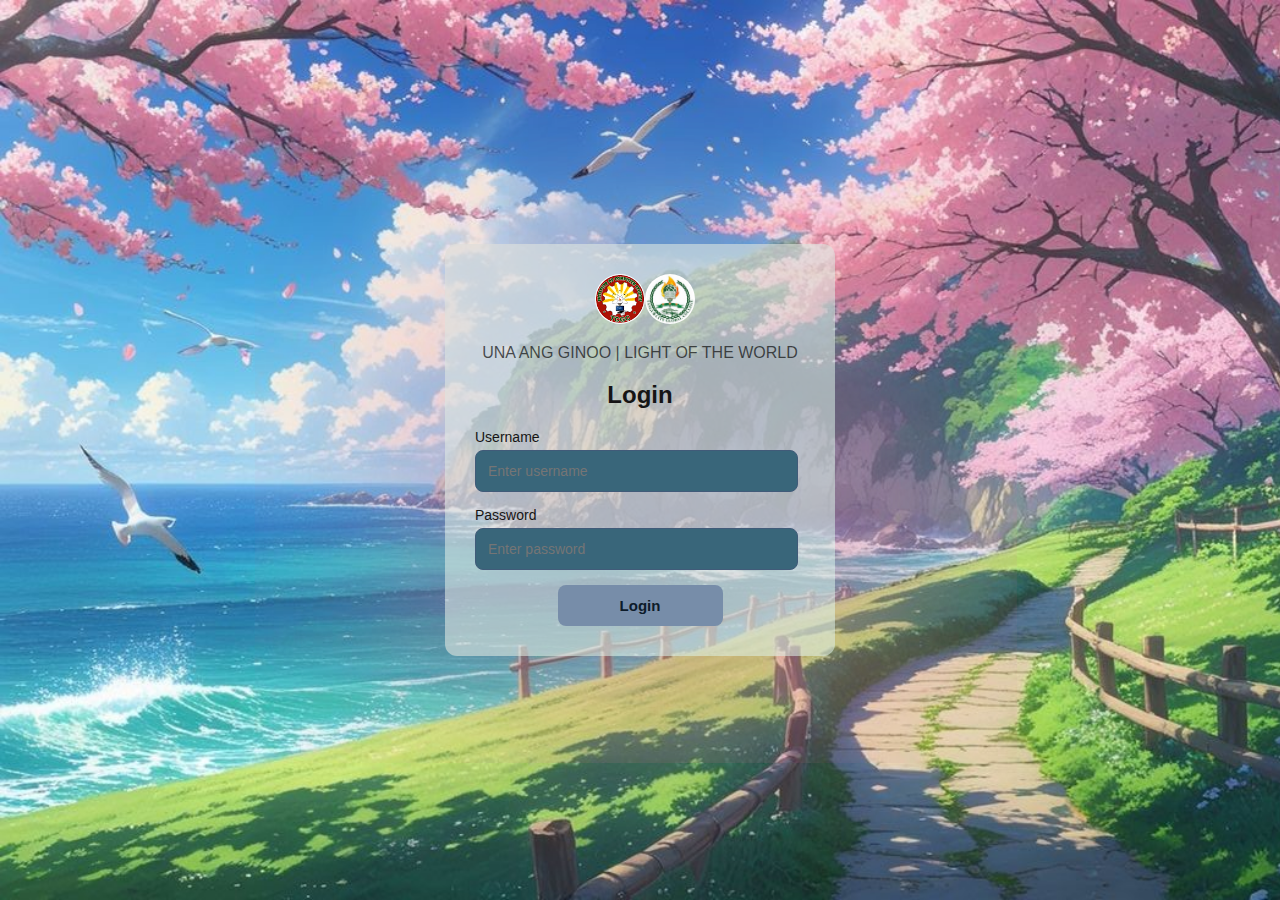
<file: index.html>
<!DOCTYPE html>
<html lang="en">
<head>
    <meta charset="UTF-8">
    <meta name="viewport" content="width=device-width, initial-scale=1.0">
    <title>Login Page</title>

    <style>
        body {
            font-family: Arial, Helvetica, sans-serif;
            display: flex;
            justify-content: center;
            align-items: center;
            height: 100vh;
            margin: 0px;
            color: rgb(22, 21, 21);
        }
        .login-box {
            background-color: rgb(221, 213, 213, 0.7);
            padding: 30px;
            width: 330px;
            border-radius: 12px;
            box-shadow: 20px 20px 1500px palevioletred; 
        } 
        h2{
            text-align:center;
            margin-bottom: 20px;
        }
        label{
            font-size: 14px;
            margin-bottom: 5px;
            display: block;
        }
        input[type="text"], input[type="password"]{
            width: 90%;
            padding:12px;
            border: 1px solid #415b79;
            background: rgb(57, 102, 122);
            color: white;
            border-radius: 8px;
            margin-bottom: 15px;
            font-size: 14px;

        }
        input:focus{
            outline: none;
            border-color: rgb(154, 162, 240);
        }
        button{
            width: 50%;
            border: none;
            padding: 12px;
            background: #778da9;
            border-radius: 8px;
            color: #0d1b2a;
            font-weight: bold;
            cursor: pointer;
            font-size: 15px;
        }
        button:hover{
            background: #e0e1dd;
        }
    </style>

</head>
<body style="background-image:url(background.jfif); background-repeat: no-repeat; background-size: cover; background-attachment: fixed;">
    <div class="login-box" >

        &nbsp;&nbsp;&nbsp;&nbsp;&nbsp;&nbsp;&nbsp;&nbsp;&nbsp;&nbsp;&nbsp;&nbsp;&nbsp;&nbsp;&nbsp;&nbsp;&nbsp;&nbsp;&nbsp;&nbsp;&nbsp;&nbsp;&nbsp;&nbsp;&nbsp;&nbsp;
    <img src="ICS.png" alt="sample image" style="border-radius: 50px; width: 50px;"><img src="logo2.0.jfif" alt="sample image" style="border-radius: 50px; width: 50px;">

        <center><p style="color: rgba(10, 10, 10, 0.7)">UNA ANG GINOO | LIGHT OF THE WORLD</p></center>
        <h2>Login</h2>

        <form action=" A personal.html" method="POST">

            <label for="username">Username</label>
            <input type="text" id="username" name="username" placeholder="Enter username" required>

            <label for="password">Password</label>
            <input type="password" name="password" placeholder="Enter password" required>

        <center><button type="submit" >Login</button></center>
        </form>

        
    </div>
    
</body>
</html>
</file>
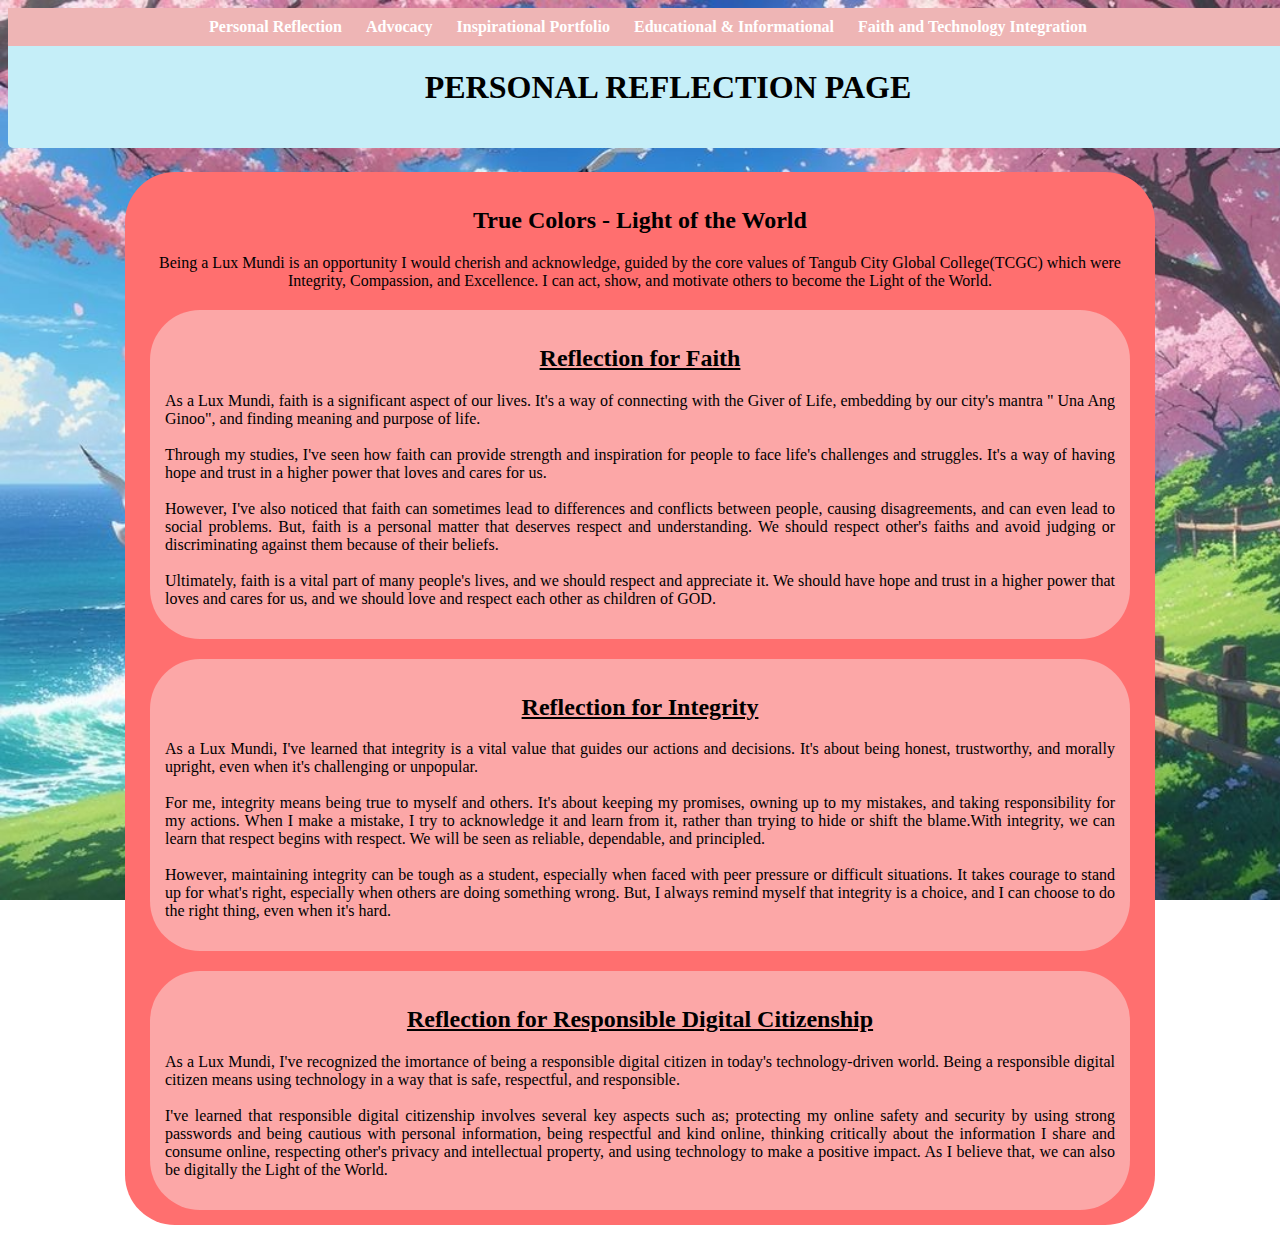
<file: A personal.html>
<!DOCTYPE html>
<html lang="en">
<head>
    <meta charset="UTF-8">
    <meta name="viewport" content="width=device-width, initial-scale=1.0">
    <title>Body of the WebPage</title>

    <link rel="stylesheet" type="text/css" href="external.css">

</head>
<body style="background-image:url(background.jfif); background-repeat: no-repeat; background-size: cover; background-attachment: fixed;">
    <div class="container">
        <h1> PERSONAL REFLECTION PAGE</h1>
    </div>

    <nav>
        <a href="A personal.html">Personal Reflection</a>
        <a href="B advocacy.html">Advocacy</a>
        <a href="C inspirational.html">Inspirational Portfolio</a>
        <a href="D educational.html">Educational & Informational</a>
        <a href="E integration.html">Faith and Technology Integration</a>
    </nav>
  
    <br><br><br><br><br><br><br><br>

    <div class="body">
        <center>
        <h2>True Colors - Light of the World</h2>
        <p>Being a Lux Mundi is an opportunity I would cherish and acknowledge, guided by the core values of Tangub City Global College(TCGC) which were Integrity, Compassion, and Excellence. I can act, show, and motivate others to become the Light of the World.</p>
        </center>

        <div class="insidebody">
        <center>
        <h2><u>Reflection for Faith</u></h2>
        </center>
        <p>
            As a Lux Mundi, faith is a significant aspect of our lives. It's a way of connecting with the Giver of Life, embedding by our city's mantra " Una Ang Ginoo", and finding meaning and purpose of life.
            <br><br>
            Through my studies, I've seen how faith can provide strength and inspiration for people to face life's challenges and struggles. It's a way of having hope and trust in a higher power that loves and cares for us.
            <br><br>
            However, I've also noticed that faith can sometimes lead to differences and conflicts between people, causing disagreements, and can even lead to social problems. But, faith is a personal matter
            that deserves respect and understanding. We should respect other's faiths and avoid judging or discriminating against them because of their beliefs.
            <br><br>
            Ultimately, faith is a vital part of many people's lives, and we should respect and appreciate it. We should have hope and trust in a higher power that loves and cares for us,
            and we should love and respect each other as children of GOD.
        </p>
        </div> 
        <div class="insidebody">
        <center>
        <h2><u>Reflection for Integrity</u></h2>
        </center>
        <p>
            As a Lux Mundi, I've learned that integrity is a vital value that guides our actions and decisions. It's about being honest, trustworthy, and morally upright, even when it's challenging or unpopular.
            <br><br>
            For me, integrity means being true to myself and others. It's about keeping my promises, owning up to my mistakes, and taking responsibility for my actions. When I make a mistake,
            I try to acknowledge it and learn from it, rather than trying to hide or shift the blame.With integrity,
            we can learn that respect begins with respect. We will be seen as reliable, dependable, and principled.
            <br><br>
            However, maintaining integrity can be tough as a student, especially when faced with peer pressure or difficult situations. It takes courage to stand up for what's right, especially when others are doing
            something wrong. But, I always remind myself that integrity is a choice, and I can choose to do the right thing, even when it's hard.
        </p>
        </div>
        <div class="insidebody">
        <center>
        <h2><u>Reflection for Responsible Digital Citizenship</u></h2>
        </center>
        <p>
            As a Lux Mundi, I've recognized the imortance of being a responsible digital citizen in today's technology-driven world. Being a responsible digital citizen means using 
            technology in a way that is safe, respectful, and responsible.
            <br><br>
            I've learned that responsible digital citizenship involves several key aspects such as; protecting my online safety and security by using strong passwords and being cautious
            with personal information, being respectful and kind online, thinking critically about the information I share and consume online, respecting other's privacy and intellectual 
            property, and using technology to make a positive impact. As I believe that, we can also be digitally the Light of the World.
        </p>
        </div>
    </div>

</body>
</html>
</file>
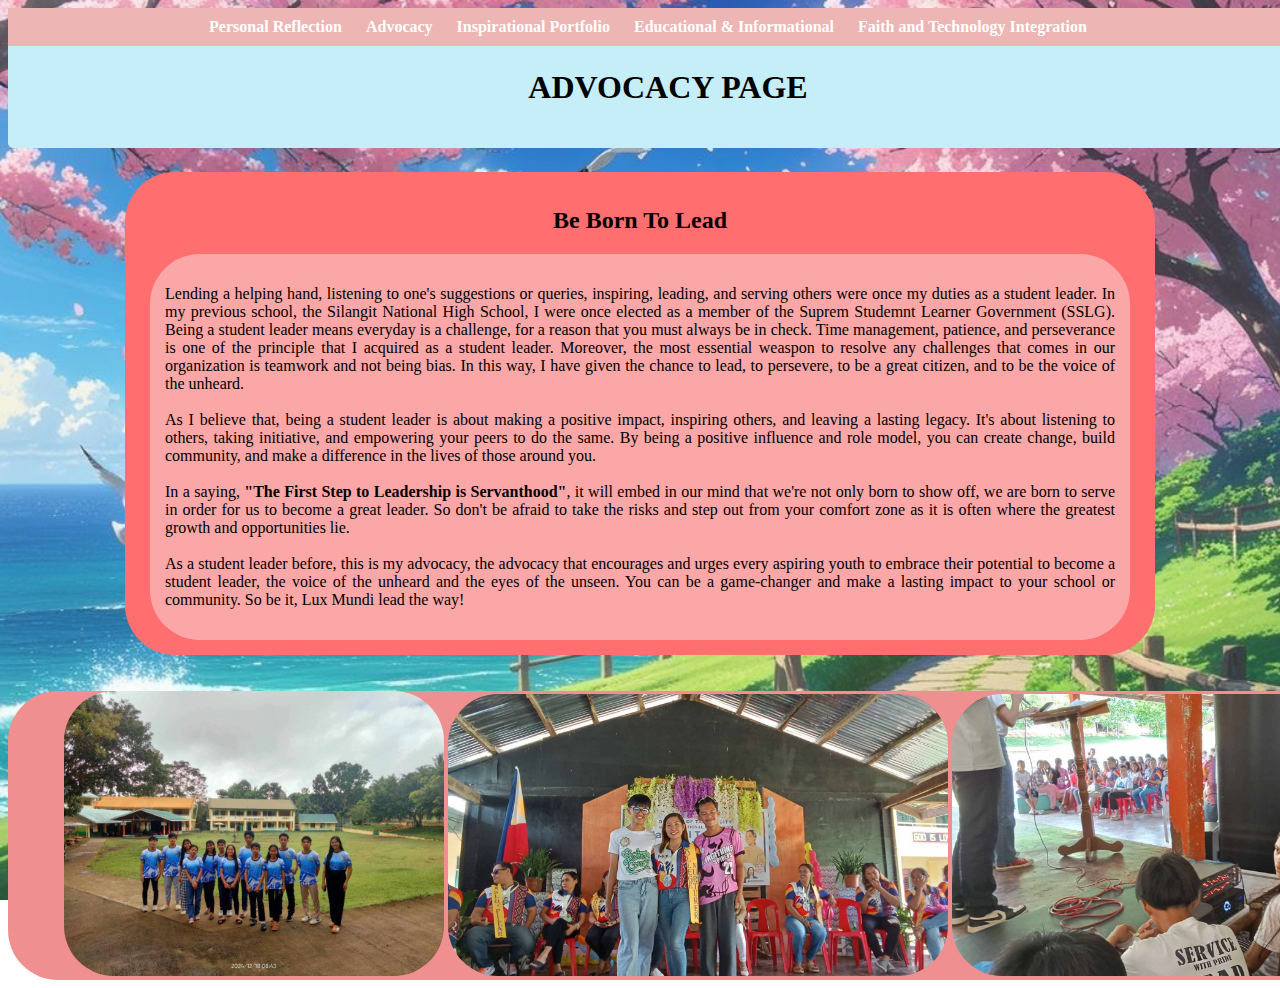
<file: B advocacy.html>
<!DOCTYPE html>
<html lang="en">
<head>
    <meta charset="UTF-8">
    <meta name="viewport" content="width=device-width, initial-scale=1.0">
    <title>Body of the WebPage</title>

<link rel="stylesheet" type="text/css" href="external.css">
   
</head>
<body style="background-image:url(background.jfif); background-repeat: no-repeat; background-size: cover; background-attachment: fixed;">
    <div class="container">
        <h1> ADVOCACY PAGE </h1>
    </div>

     <nav>
        <a href="A personal.html">Personal Reflection</a>
        <a href="B advocacy.html">Advocacy</a>
        <a href="C inspirational.html">Inspirational Portfolio</a>
        <a href="D educational.html">Educational & Informational</a>
        <a href="E integration.html">Faith and Technology Integration</a>
    </nav>
<br><br><br><br><br><br><br><br>
    <div class="body">
        <center>
        <h2>Be Born To Lead</h2>
        </center>

        <div class="insidebody">
        <p>
            Lending a helping hand, listening to one's suggestions or queries, inspiring, leading, and serving others were once my duties as a student leader.
            In my previous school, the Silangit National High School, I were once elected as a member of the Suprem Studemnt Learner Government (SSLG). Being
            a student leader means everyday is a challenge, for a reason that you must always be in check. Time management, patience, and perseverance is
            one of the principle that I acquired as a student leader. Moreover, the most essential weaspon to resolve any challenges that comes in our organization
            is teamwork and not being bias. In this way, I have given the chance to lead, to persevere, to be a great citizen, and to be the voice of the unheard.
            <br><br>
            As I believe that, being a student leader is about making a positive impact, inspiring others, and leaving a lasting legacy. It's about listening to others,
            taking initiative, and empowering your peers to do the same. By being a positive influence and role model, you can create change, build community, and make a 
            difference in the lives of those around you.
            <br><br>
            In a saying, <b>"The First Step to Leadership is Servanthood"</b>, it will embed in our mind that we're not only born to show off, we are born to serve in
            order for us to become a great leader. So don't be afraid to take the risks and step out from your comfort zone as it is often where the greatest growth and opportunities lie.
            <br><br>
            As a student leader before, this is my advocacy, the advocacy that encourages and urges every aspiring youth to embrace their potential to become a student leader,
            the voice of the unheard and the eyes of the unseen. You can be a game-changer and make a lasting impact to your school or community. So be it, Lux Mundi lead the way!
        </p>
        </div>
    </div>
    <br><br>
<center><div style="background:#f08f8f; width: 1500px; border-radius: 50px;">
<img src="image2.jpg" alt="sample image" style="width: 380px; border-radius: 50px;"> 
<img src="image 3.jpg" alt="sample image" style="width: 500px; border-radius: 50px;"> <img src="image4.jpg" alt="sample image" style="width: 500px; border-radius: 50px;">
</div>
</center>

</body>
</html>
</file>
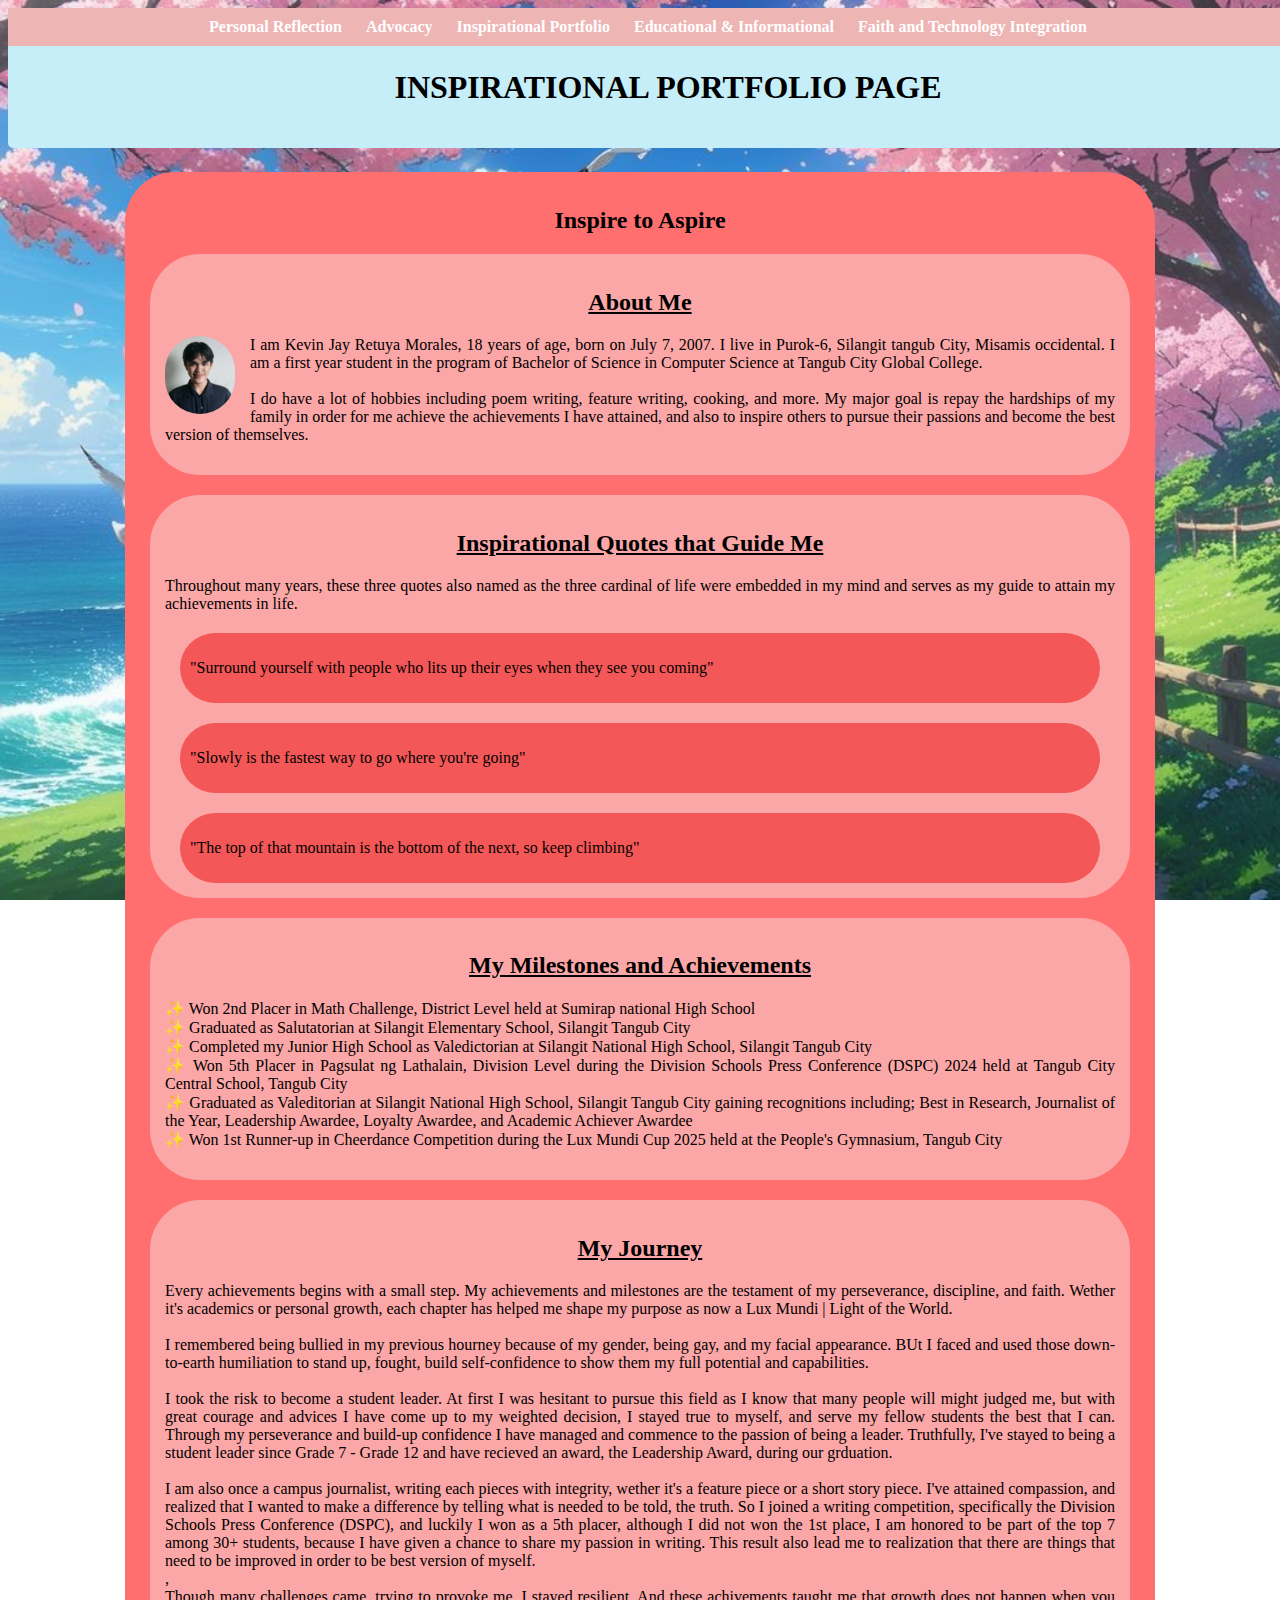
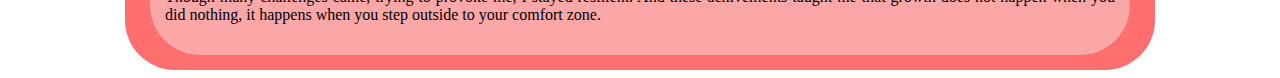
<file: C inspirational.html>
<!DOCTYPE html>
<html lang="en">
<head>
    <meta charset="UTF-8">
    <meta name="viewport" content="width=device-width, initial-scale=1.0">
    <title>Body of the WebPage</title>

    <link rel="stylesheet" type="text/css" href="external.css">

</head>
<body style="background-image:url(background.jfif); background-repeat: no-repeat; background-size: cover; background-attachment: fixed;">
    <div class="container">
        <h1> INSPIRATIONAL PORTFOLIO PAGE </h1>
    </div>
    <nav>
        <a href="A personal.html">Personal Reflection</a>
        <a href="B advocacy.html">Advocacy</a>
        <a href="C inspirational.html">Inspirational Portfolio</a>
        <a href="D educational.html">Educational & Informational</a>
        <a href="E integration.html">Faith and Technology Integration</a>
    </nav>
<br><br><br><br><br><br><br><br>
    <div class="body">
        <center>
            <h2>Inspire to Aspire</h2>
        </center>

        <div class="insidebody">
        <center>
        <h2><u>About Me</u></h2>
        </center>
        <p>
           <img src="gwapa.jfif" alt="sample image" style="float: left; margin-right: 15px; width: 70px; border-radius: 100px">
            I am Kevin Jay Retuya Morales, 18 years of age, born on July 7, 2007. I live in Purok-6, Silangit tangub City, Misamis occidental. I am a first year student in the program
            of Bachelor of Science in Computer Science at Tangub City Global College. 
            <br><br>
            I do have a lot of hobbies including poem writing, feature writing, cooking, and more. My major goal is repay the hardships of my family in order for me achieve the achievements
            I have attained, and also to inspire others to pursue their passions and become the best version of themselves.
            
        </p>
        </div>

        <div class="insidebody">
        <center>
        <h2><u>Inspirational Quotes that Guide Me</u></h2>
        </center>
        <p>
            Throughout many years, these three quotes also named as the three cardinal of life were embedded in my mind and serves as my guide to attain my achievements in life.
        </p>
         <div style="text-align: justify; padding: 10px; background:#f35757; color: black; margin-top: 20px; border-radius: 50px; width: 950px; margin-left: auto; margin-right: auto; width: 900px;">
            <p>"Surround yourself with people who lits up their eyes when they see you coming"</p>
        </div>
        <div style="text-align: justify; padding: 10px; background:#f35757; color: black; margin-top: 20px; border-radius: 50px; width: 950px; margin-left: auto; margin-right: auto; width: 900px;">
            <p>"Slowly is the fastest way to go where you're going"</p>
        </div>
        <div style="text-align: justify; padding: 10px; background:#f35757; color: black; margin-top: 20px; border-radius: 50px; width: 950px; margin-left: auto; margin-right: auto; width: 900px;">
            <p>"The top of that mountain is the bottom of the next, so keep climbing"</p>
        </div>
        </div>

        <div class="insidebody">
        <center>
        <h2><u>My Milestones and Achievements</u></h2>
        </center>
        <p>✨ Won 2nd Placer in Math Challenge, District Level held at Sumirap national High School<br>
           ✨ Graduated as Salutatorian at Silangit Elementary School, Silangit Tangub City<br>
           ✨ Completed my Junior High School as Valedictorian at Silangit National High School, Silangit Tangub City<br>
           ✨ Won 5th Placer in Pagsulat ng Lathalain, Division Level during the Division Schools Press Conference (DSPC) 2024 held at Tangub City Central School, Tangub City<br>
           ✨ Graduated as Valeditorian at Silangit National High School, Silangit Tangub City gaining recognitions including; Best in Research, Journalist of the Year, Leadership
           Awardee, Loyalty Awardee, and Academic Achiever Awardee<br>
           ✨ Won 1st Runner-up in Cheerdance Competition during the Lux Mundi Cup 2025 held at the People's Gymnasium, Tangub City
        </p>
        </div>

        <div class="insidebody">
        <center>
        <h2><u>My Journey</u></h2>
        </center>
        <p>
            Every achievements begins with a small step. My achievements and milestones are the testament of my perseverance, discipline, and faith. Wether it's academics or personal growth,
            each chapter has helped me shape my purpose as now a Lux Mundi | Light of the World.
            <br><br>
            I remembered being bullied in my previous hourney because of my gender, being gay, and my facial appearance. BUt I faced and used those down-to-earth humiliation to stand up, fought, build self-confidence
            to show them my full potential and capabilities.
            <br><br>
            I took the risk to become a student leader. At first I was hesitant to pursue this field as I know that many people will might judged me, but with great courage and  advices
            I have come up to my weighted decision, I stayed true to myself, and serve my fellow students the best that I can. Through my perseverance and build-up confidence I have managed
            and commence to the passion of being a leader. Truthfully, I've stayed to being a student leader since Grade 7 - Grade 12 and have recieved an award, the Leadership Award, during 
            our grduation.
            <br><br>
            I am also once a campus journalist, writing each pieces with integrity, wether it's a feature piece or a short story piece. I've attained compassion, and realized that I wanted to
            make a difference by telling what is needed to be told, the truth. So I joined a writing competition, specifically the Division Schools Press Conference (DSPC), and luckily I won as a
            5th placer, although I did not won the 1st place, I am honored to be part of the top 7 among 30+ students, because I have given a chance to share my passion in writing. This result
            also lead me to realization that there are things that need to be improved in order to be best version of myself.
            <br>,<br>
            Though many challenges came, trying to provoke me, I stayed resilient. And these achivements taught me that growth does not happen when you did nothing, it happens when you step outside
            to your comfort zone.
        </p>
        </div>



    </div>

</body>
</html>
</file>
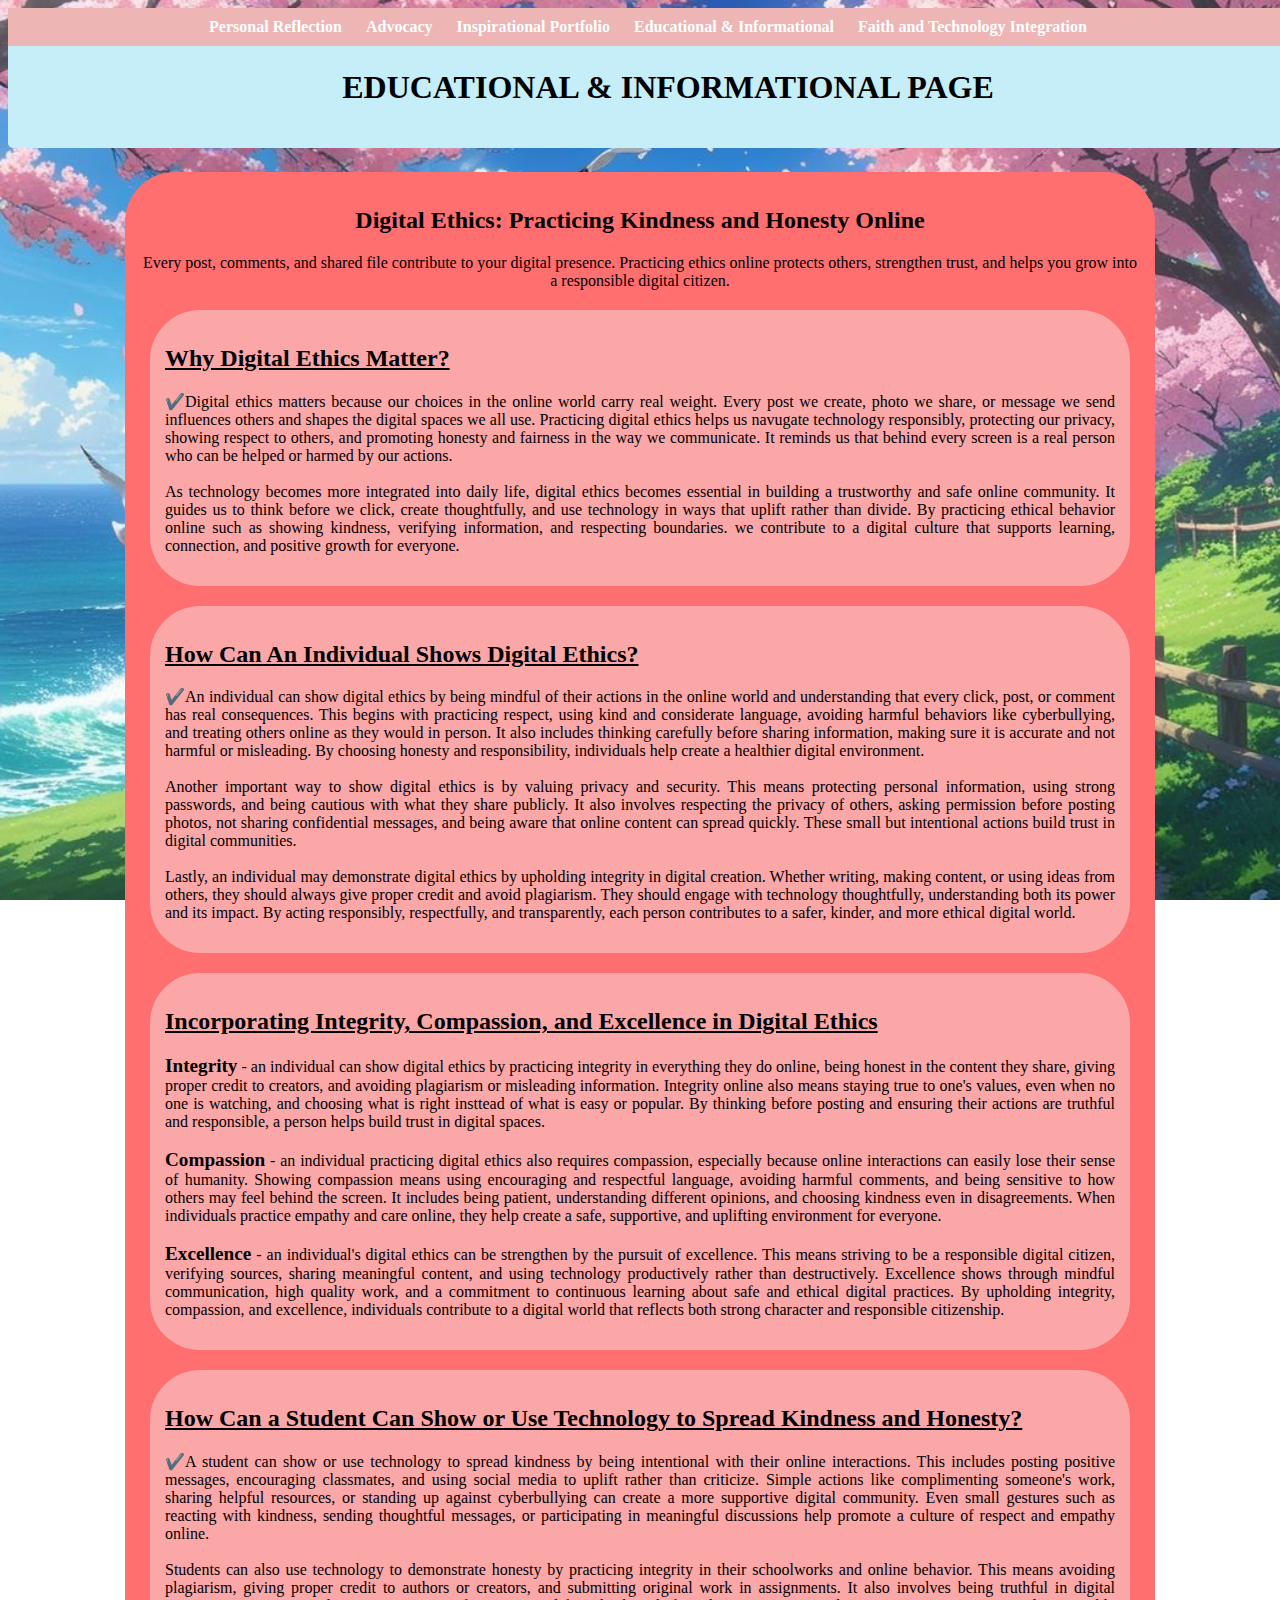
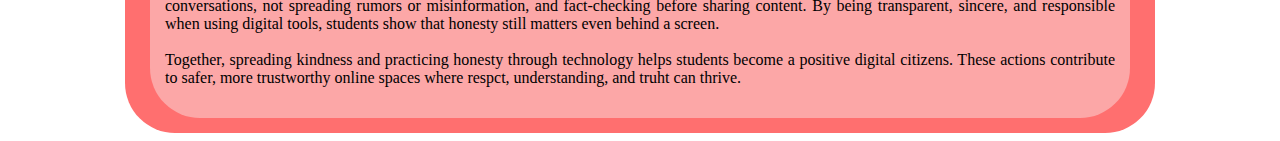
<file: D educational.html>
<!DOCTYPE html>
<html lang="en">
<head>
    <meta charset="UTF-8">
    <meta name="viewport" content="width=device-width, initial-scale=1.0">
    <title>Body of the WebPage</title>

<link rel="stylesheet" type="text/css" href="external.css">
    
</head>
<body style="background-image:url(background.jfif); background-repeat: no-repeat; background-size: cover; background-attachment: fixed;">
    <div class="container">
        <h1> EDUCATIONAL & INFORMATIONAL PAGE </h1>
    </div>

    <nav>
        <a href="A personal.html">Personal Reflection</a>
        <a href="B advocacy.html">Advocacy</a>
        <a href="C inspirational.html">Inspirational Portfolio</a>
        <a href="D educational.html">Educational & Informational </a>
        <a href="E integration.html">Faith and Technology Integration</a>
    </nav>
    <br><br><br><br><br><br><br><br>
    <div class="body">
        <center>
        <h2>Digital Ethics: Practicing Kindness and Honesty Online</h2>
        <p>
            Every post, comments, and shared file contribute to your digital presence. Practicing ethics online protects others, strengthen trust, and helps you grow into
            a responsible digital citizen.
        </p>
        </center>
        
        <div class="insidebody">
        <p>
            <h2><u>Why Digital Ethics Matter?</u></h2>
            ✔️Digital ethics matters because our choices in the online world carry real weight. Every post we create, photo we share, or message we send influences others and shapes 
            the digital spaces we all use. Practicing digital ethics helps us navugate technology responsibly, protecting our privacy, showing respect to others, and promoting honesty and fairness
            in the way we communicate. It reminds us that behind every screen is a real person who can be helped or harmed by our actions.
            <br><br>
            As technology becomes more integrated into daily life, digital ethics becomes essential in building a trustworthy and safe online community. It guides us to think before we click, create 
            thoughtfully, and use technology in ways that uplift rather than divide. By practicing ethical behavior online such as showing kindness, verifying information, and respecting boundaries.
            we contribute to a digital culture that supports learning, connection, and positive growth for everyone.
        </p>
        </div>

        <div class="insidebody">
        <p>
            <h2><u>How Can An Individual Shows Digital Ethics?</u></h2>
            ✔️An individual can show digital ethics by being mindful of their actions in the online world and understanding that every click, post, or comment has real consequences. This
            begins with practicing respect, using kind and considerate language, avoiding harmful behaviors like cyberbullying, and treating others online as they would in person. It also
            includes thinking carefully before sharing information, making sure it is accurate and not harmful or misleading. By choosing honesty and responsibility, individuals help create
            a healthier digital environment.
            <br><br>
            Another important way to show digital ethics is by valuing privacy and security. This means protecting personal information, using strong passwords, and being cautious with what 
            they share publicly. It also involves respecting the privacy of others, asking permission before posting photos, not sharing confidential messages, and being aware that online content
            can spread quickly. These small but intentional actions build trust in digital communities.
            <br><br>
            Lastly, an individual may demonstrate digital ethics by upholding integrity in digital creation. Whether writing, making content, or using ideas from others, they should always give 
            proper credit and avoid plagiarism. They should engage with technology thoughtfully, understanding both its power and its impact. By acting responsibly, respectfully, and transparently,
            each person contributes to a safer, kinder, and more ethical digital world.
        </p>
        </div>

        <div class="insidebody">
        <p>
            <h2><u>Incorporating Integrity, Compassion, and Excellence in Digital Ethics</u></h2>
            <b><big>Integrity</big></b> - an individual can show digital ethics by practicing integrity in everything they do online, being honest in  the content they share, giving proper
            credit to creators, and avoiding plagiarism or misleading information. Integrity online also means staying true to one's values, even when no one is watching, and choosing what is right
            insttead of what is easy or popular. By thinking before posting and ensuring their actions are truthful and responsible, a person helps build trust in digital spaces.
            <br><br>
            <b><big>Compassion</big></b> - an individual practicing digital ethics also requires compassion, especially because online interactions can easily lose their sense of humanity. Showing 
            compassion means using encouraging and respectful language, avoiding harmful comments, and being sensitive to how others may feel behind the screen. It includes being patient, understanding
            different opinions, and choosing kindness even in disagreements. When individuals practice empathy and care online, they help create a safe, supportive, and uplifting environment for everyone.
            <br><br>
            <b><big>Excellence</big></b> - an individual's digital ethics can be strengthen by the pursuit of excellence. This means striving to be a responsible digital citizen, verifying sources,
            sharing meaningful content, and using technology productively rather than destructively. Excellence shows through mindful communication, high quality work, and a commitment to continuous
            learning about safe and ethical digital practices. By upholding integrity, compassion, and excellence, individuals contribute to a digital world that reflects both strong character and responsible
            citizenship. 
        </p>
        </div>

        <div class="insidebody">
        <p>
            <h2><u>How Can a Student Can Show or Use Technology to Spread Kindness and Honesty?</u></h2>
            ✔️A student can show or use technology to spread kindness by being intentional with their online interactions. This includes posting positive messages, encouraging classmates, and 
            using social media to uplift rather than criticize. Simple actions like complimenting someone's work, sharing helpful resources, or standing up against cyberbullying can create a more 
            supportive digital community. Even small gestures such as reacting with kindness, sending thoughtful messages, or participating in meaningful discussions help promote a culture of respect 
            and empathy online.
            <br><br>
            Students can also use technology to demonstrate honesty by practicing integrity in their schoolworks and online behavior. This means avoiding plagiarism, giving proper credit to authors or creators, 
            and submitting original work in assignments. It also involves being truthful in digital conversations, not spreading rumors or misinformation, and fact-checking before sharing content. By 
            being transparent, sincere, and responsible when using digital tools, students show that honesty still matters even behind a screen.
            <br><br>
            Together, spreading kindness and practicing honesty through technology helps students become a positive digital citizens. These actions contribute to safer, more trustworthy online spaces 
            where respct, understanding, and truht can thrive.
        </p>
        </div>

    </div>

</body>
</html>
</file>
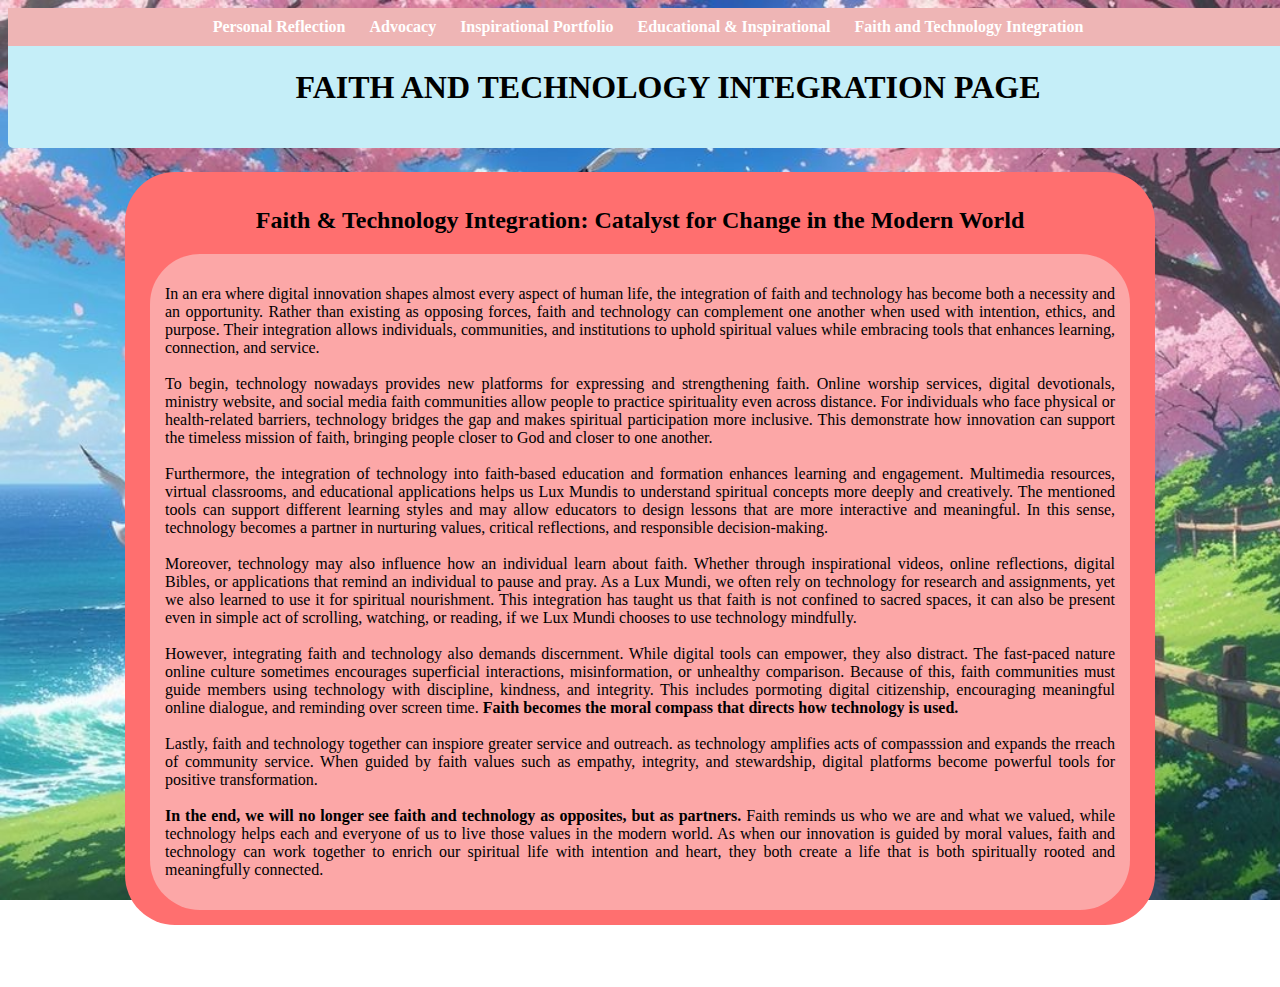
<file: E integration.html>
<!DOCTYPE html>
<html lang="en">
<head>
    <meta charset="UTF-8">
    <meta name="viewport" content="width=device-width, initial-scale=1.0">
    <title>Body of the WebPage</title>

    <style>
        nav{
            background: #eeb5b5;
            text-align: center;
            width: 100%;
            margin: auto;
            padding: 10px;
            position: fixed;
         
        }
        nav a{
            color: white;
            text-decoration: none;
            margin-right: 20px;
            font-weight: bold;
        }
        nav a:hover{
            color: yellow;
        }
        .container{
            width: 100%;
            margin: auto;
            padding: 20px;
            background: rgb(197, 238, 248);
            margin-top: 20px;
            border-radius: 5px;
            text-align: center;
            position: fixed;
        }
        .body{
            text-align: justify;
            padding: 15px;
            background:#ff6f6f;
            color: black;
            margin-top: 20px;
            border-radius: 50px;
            width: 1000px;
            margin-left: auto;
            margin-right: auto;
        }
        .insidebody{
            text-align: justify;
            padding: 15px;
            background:#fca7a7;
            color: black;
            margin-top: 20px;
            border-radius: 50px;
            width: 950px;
            margin-left: auto;
            margin-right: auto;
        }
    </style>
</head>
<body style="background-image:url(background.jfif); background-repeat: no-repeat; background-size: cover; background-attachment: fixed;">
    <div class="container">
        <h1> FAITH AND TECHNOLOGY INTEGRATION PAGE </h1>
    </div>

     <nav>
        <a href="A personal.html">Personal Reflection</a>
        <a href="B advocacy.html">Advocacy</a>
        <a href="C inspirational.html">Inspirational Portfolio</a>
        <a href="D educational.html">Educational & Inspirational </a>
        <a href="E integration.html">Faith and Technology Integration</a>
    </nav>
<br><br><br><br><br><br><br><br>
   <div class="body">
        <center>
        <h2>Faith & Technology Integration: Catalyst for Change in the Modern World</h2>
        </center>

     <div class="insidebody">
        <p>In an era where digital innovation shapes almost every aspect of human life, the integration of faith and technology has become both a necessity and an opportunity.
           Rather than existing as opposing forces, faith and technology can complement one another when used with intention, ethics, and purpose. Their integration allows individuals,
           communities, and institutions to uphold spiritual values while embracing tools that enhances learning, connection, and service.
           <br><br>
           To begin, technology nowadays provides new platforms for expressing and strengthening faith. Online worship services, digital devotionals, ministry website, and social media
           faith communities allow people to practice spirituality even across distance. For individuals who face physical or health-related barriers, technology bridges the gap and makes
           spiritual participation more inclusive. This demonstrate how innovation can support the timeless mission of faith, bringing people closer to God and closer to one another.
           <br><br>
            Furthermore, the integration of technology into faith-based education and formation enhances learning and engagement. Multimedia resources, virtual classrooms, and educational 
            applications helps us Lux Mundis to understand spiritual concepts more deeply and creatively. The mentioned tools can support different learning styles and may allow educators to design
            lessons that are more interactive and meaningful. In this sense, technology becomes a partner in nurturing values, critical reflections, and responsible decision-making.
            <br><br>
            Moreover, technology may also influence how an individual learn about faith. Whether through inspirational videos, online reflections, digital Bibles, or applications that remind
            an individual to pause and pray. As a Lux Mundi, we often rely on technology for research and assignments, yet we also learned to use it for spiritual nourishment. This integration
            has taught us that faith is not confined to sacred spaces, it can also be present even in simple act of scrolling, watching, or reading, if we Lux Mundi chooses to use technology mindfully.
            <br><br>
            However, integrating faith and technology also demands discernment. While digital tools can empower, they also distract. The fast-paced nature online culture sometimes encourages superficial
            interactions, misinformation, or unhealthy comparison. Because of this, faith communities must guide members using technology with discipline, kindness, and integrity. This 
            includes pormoting digital citizenship, encouraging meaningful online dialogue, and reminding over screen time. <b>Faith becomes the moral compass that directs how technology is used.</b>
            <br><br>
            Lastly, faith and technology together can inspiore greater service and outreach. as technology amplifies acts of compasssion and expands the rreach of community service. When
            guided by faith values such as empathy, integrity, and stewardship, digital platforms become powerful tools for positive transformation.
            <br><br>
            <b>In the end, we will no longer see faith and technology as opposites, but as partners.</b> Faith reminds us who we are and what we valued, while technology helps each and everyone of us 
            to live those values in the modern world. As when our innovation is guided by moral values, faith and technology can work together to enrich our spiritual life with intention and heart,
            they both create a life that is both spiritually rooted and meaningfully connected.
        </p>
        
    </div>
    </div>
<br><br><br>

</body>
</html>
</file>
<file: external.css>
nav{
            background: #eeb5b5;
            text-align: center;
            width: 100%;
            margin: auto;
            padding: 10px;
            position: fixed;
         
        }
        nav a{
            color: white;
            text-decoration: none;
            margin-right: 20px;
            font-weight: bold;
        }
        nav a:hover{
            color: yellow;
        }
        .container{
            width: 100%;
            margin: auto;
            padding: 20px;
            background: rgb(197, 238, 248);
            margin-top: 20px;
            border-radius: 5px;
            text-align: center;
            position: fixed;
        }
        .body{
            text-align: justify;
            padding: 15px;
            background:#ff6f6f;
            color: black;
            margin-top: 20px;
            border-radius: 50px;
            width: 1000px;
            margin-left: auto;
            margin-right: auto;
        }
        .insidebody{
            text-align: justify;
            padding: 15px;
            background:#fca7a7;
            color: black;
            margin-top: 20px;
            border-radius: 50px;
            width: 950px;
            margin-left: auto;
            margin-right: auto;
        }
</file>
